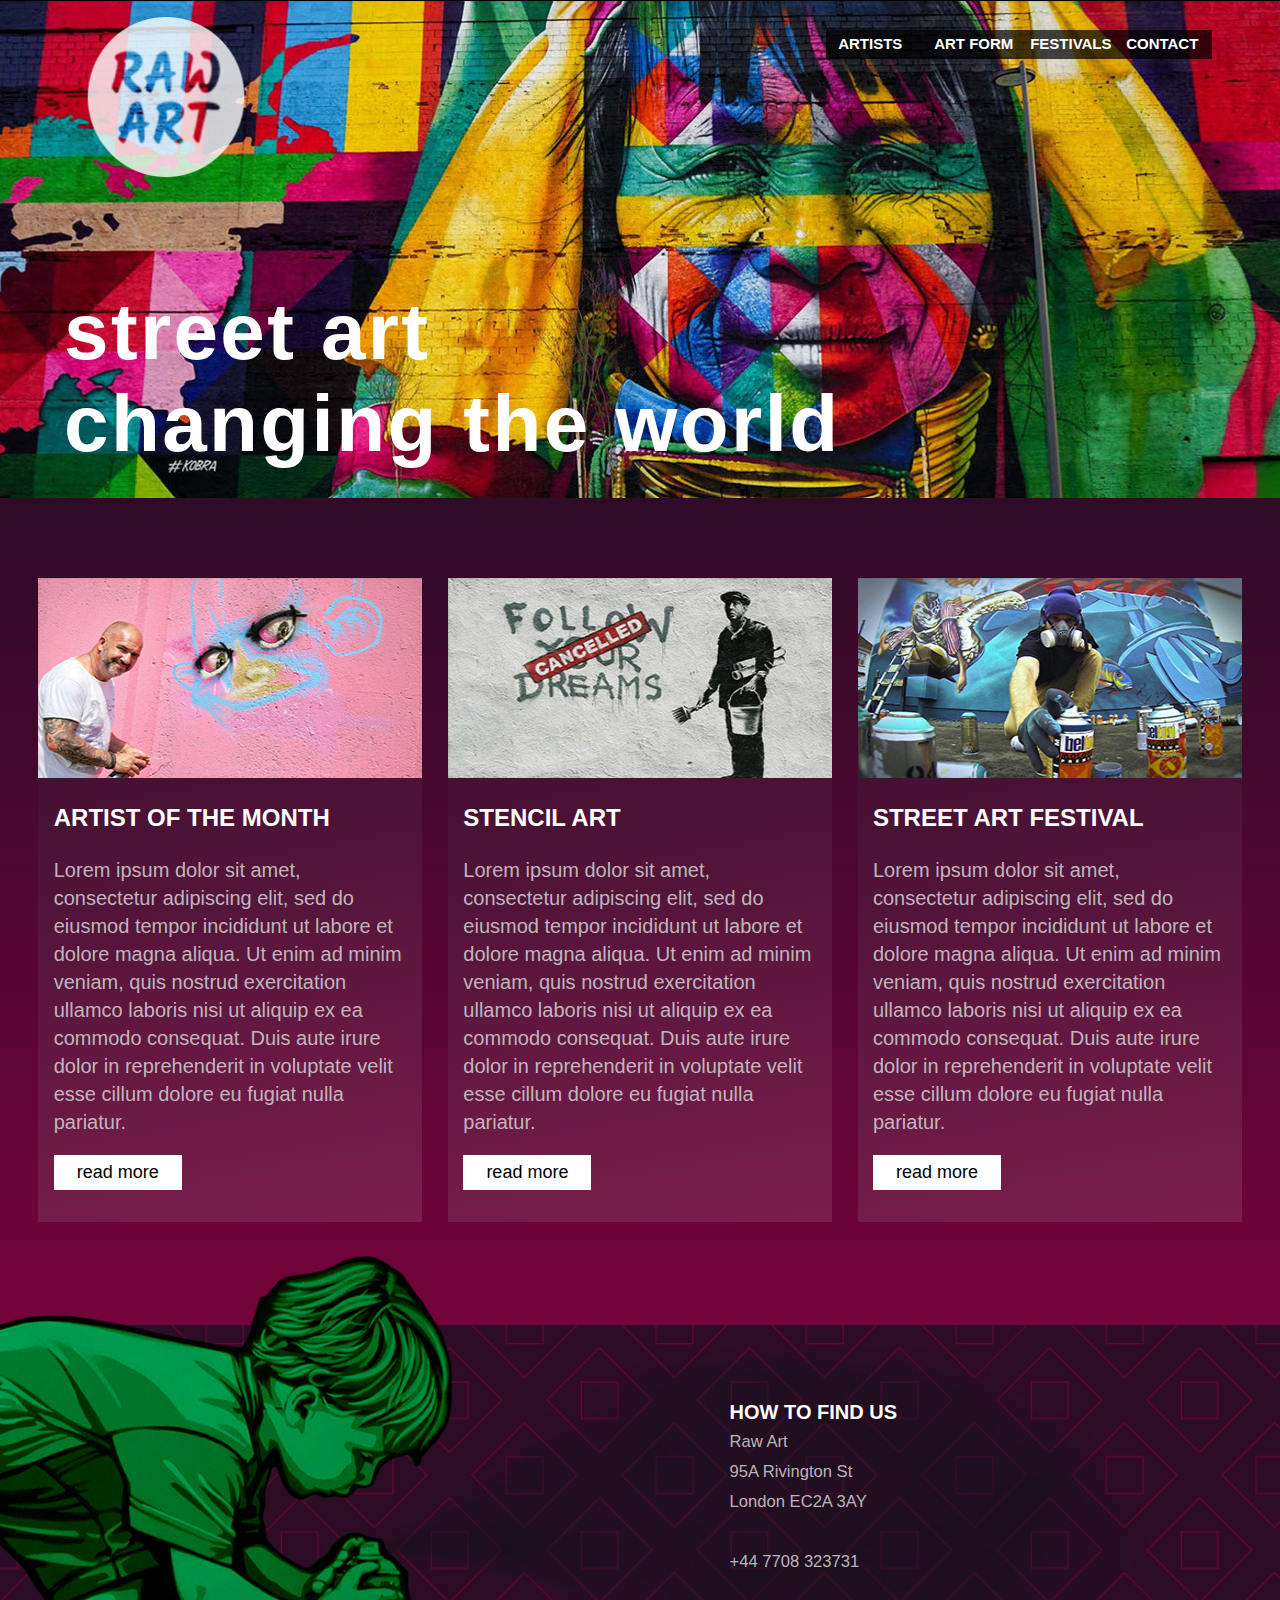
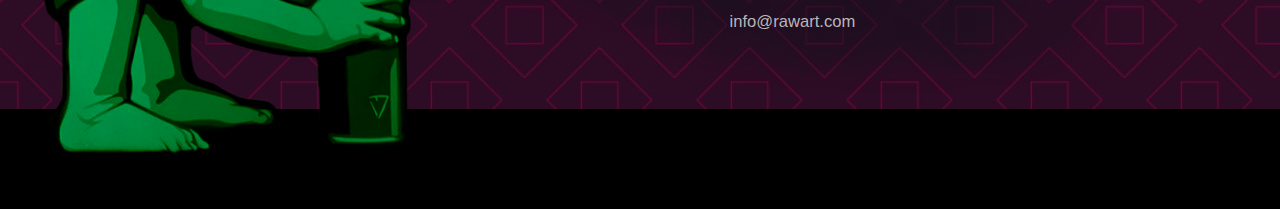
<file: index.html>
<!DOCTYPE html>
<html lang="nl">
  <head>
    <title>Artists</title>
    <meta charset="UTF-8">
    <meta name="viewport" content="width=device-width, initial-scale=1.0">
    <link rel="stylesheet" href="css/style.css">
  </head>

  <body>
    <div id="container">
      <header>
        <nav>
          <img id="logo" src="images/logo-xl.png" alt="logo">
          <ul>
						<li><a href="index.html" class="active">ARTISTS</a></li>
						<li><a href="artform.html">ART FORM</a></li>
						<li><a href="festivals.html">FESTIVALS</a></li>
						<li><a href="contact.html">CONTACT</a></li>
					</ul>
        </nav>
        <h1>street art <br> changing the world</h1>
      </header>

      <main>
        <div class="art">
          <img src="images/article1-image-xl.jpg" alt="artist of the month">
          <article>
            <h2>ARTIST OF THE MONTH</h2>
            <p>
              Lorem ipsum dolor sit amet, consectetur adipiscing elit, sed do eiusmod tempor incididunt ut labore et dolore magna aliqua. Ut enim ad minim veniam, quis nostrud exercitation ullamco laboris nisi ut aliquip ex ea commodo consequat. Duis aute irure dolor in reprehenderit in voluptate velit esse cillum dolore eu fugiat nulla pariatur.
            </p>
          </article>
          <button>read more</button>
        </div>

        <div class="art">
          <img src="images/article2-image-xl.jpg" alt="stencil art">
          <article>
            <h2>STENCIL ART</h2>
            <p>
              Lorem ipsum dolor sit amet, consectetur adipiscing elit, sed do eiusmod tempor incididunt ut labore et dolore magna aliqua. Ut enim ad minim veniam, quis nostrud exercitation ullamco laboris nisi ut aliquip ex ea commodo consequat. Duis aute irure dolor in reprehenderit in voluptate velit esse cillum dolore eu fugiat nulla pariatur.
            </p>
          </article>
          <button>read more</button>
        </div>

        <div class="art">
          <img src="images/article3-image-xl.jpg" alt="street art festival">
          <article>
            <h2>STREET ART FESTIVAL</h2>
            <p>
              Lorem ipsum dolor sit amet, consectetur adipiscing elit, sed do eiusmod tempor incididunt ut labore et dolore magna aliqua. Ut enim ad minim veniam, quis nostrud exercitation ullamco laboris nisi ut aliquip ex ea commodo consequat. Duis aute irure dolor in reprehenderit in voluptate velit esse cillum dolore eu fugiat nulla pariatur.
            </p>
          </article>
          <button>read more</button>
        </div>
      </main>

      <footer>
        <div class="jonge">
          <img src="images/footer-boy-xl.png" alt="boy">
        </div>
        <div class="spray">
          <img src="images/spray.png" alt="spray">
        </div>
        <div id="info">
          <h4>HOW TO FIND US</h4>
          <h5>
            Raw Art <br> 95A Rivington St <br> London EC2A 3AY <br> <br> +44 7708 323731 <br> <br>
          </h5>
          <h5 class="email">
            info@rawart.com
          </h5>
        </div>
        <div class=blokje>
        </div>
      </footer>
    </div>

  </body>
</html>
</file>
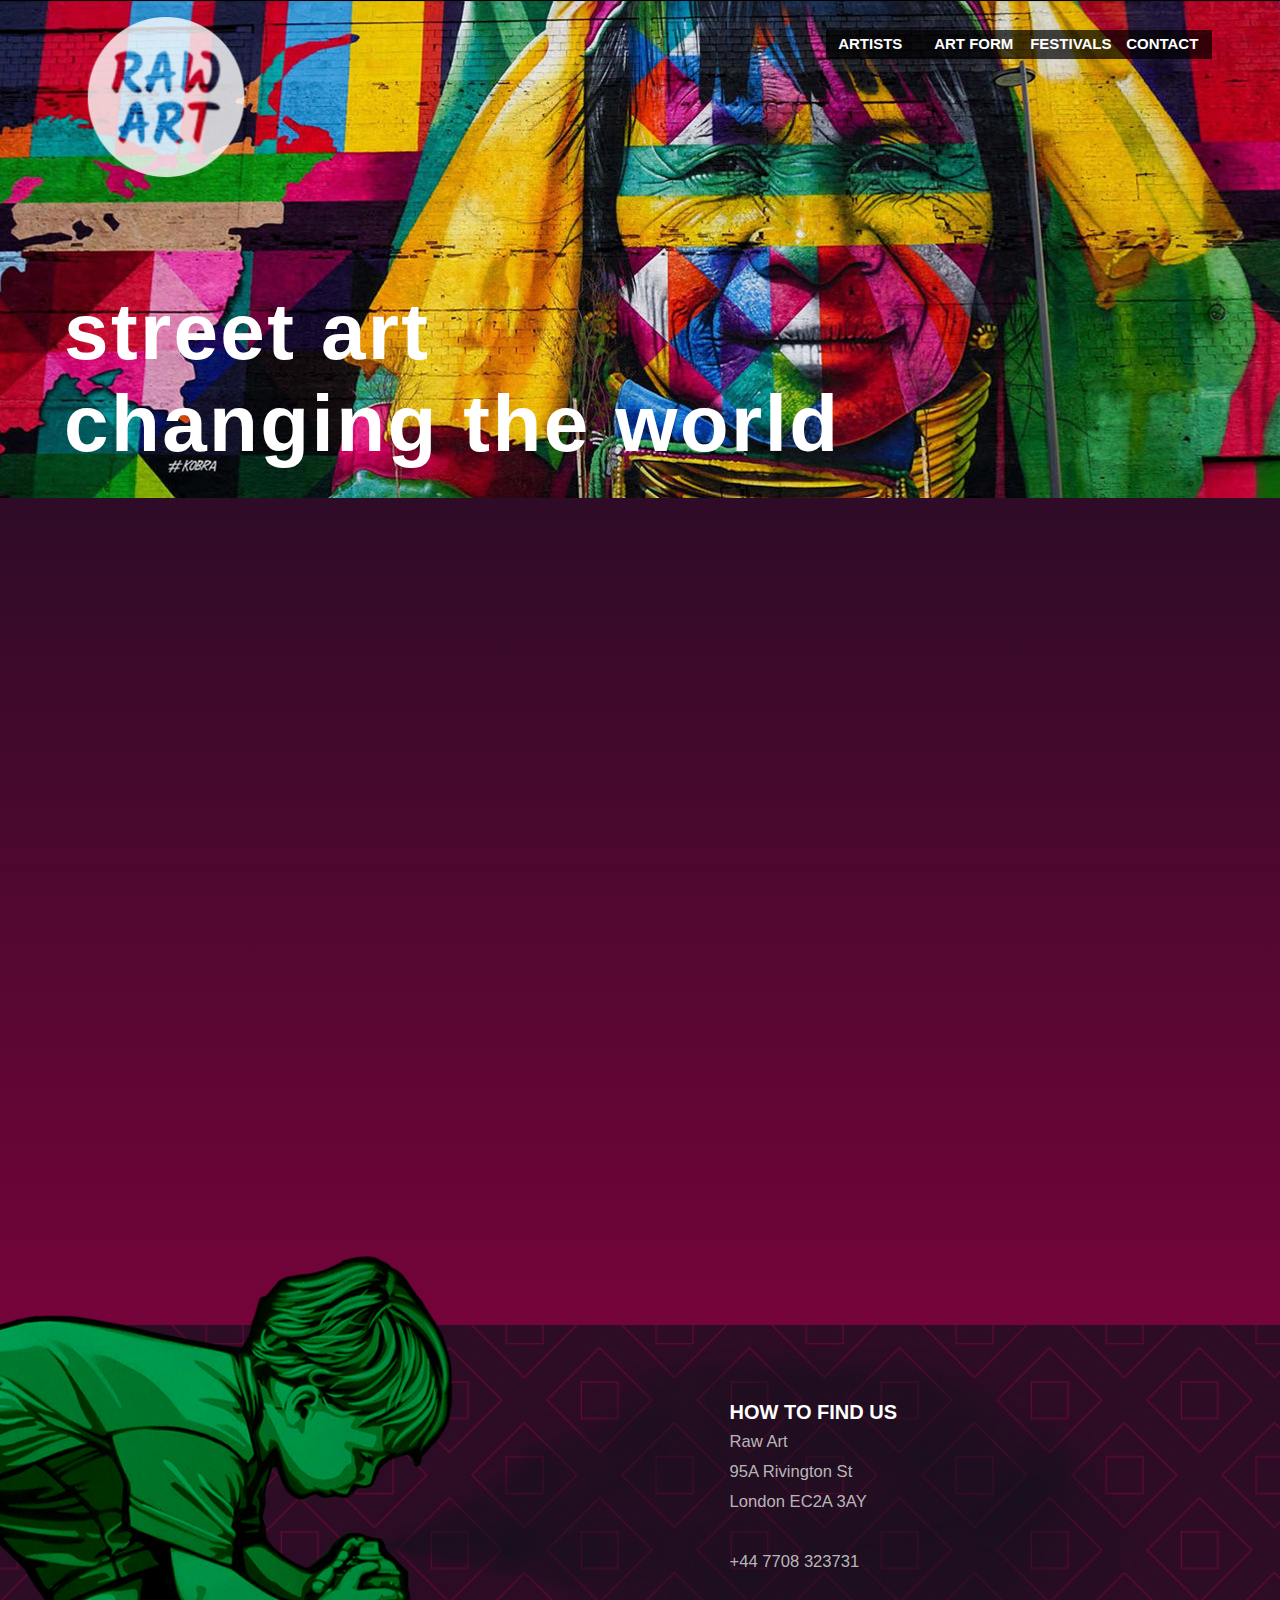
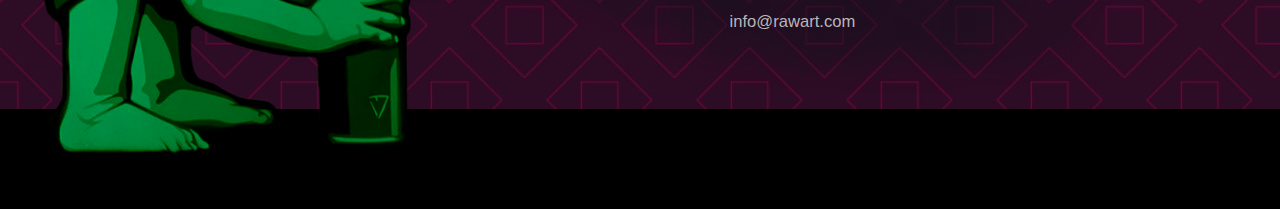
<file: artform.html>
<!DOCTYPE html>
<html lang="nl">
  <head>
    <title>Artists</title>
    <meta charset="UTF-8">
    <meta name="viewport" content="width=device-width, initial-scale=1.0">
    <link rel="stylesheet" href="css/style.css">
  </head>

  <body>
    <div id="container">
      <header>
        <nav>
          <img id="logo" src="images/logo-xl.png" alt="logo">
          <ul>
						<li><a href="index.html">ARTISTS</a></li>
						<li><a href="artform.html" class="active">ART FORM</a></li>
						<li><a href="festivals.html">FESTIVALS</a></li>
						<li><a href="contact.html">CONTACT</a></li>
					</ul>
        </nav>
        <h1>street art <br> changing the world</h1>
      </header>

      <main>
        <iframe width="560" height="315" src="https://www.youtube.com/embed/2PaPNWVQcco" frameborder="0" allow="accelerometer; autoplay; clipboard-write; encrypted-media; gyroscope; picture-in-picture" allowfullscreen></iframe>
      </main>

      <footer>
        <div class="jonge">
          <img src="images/footer-boy-xl.png" alt="boy">
        </div>
        <div class="spray">
          <img src="images/spray.png" alt="spray">
        </div>
        <div id="info">
          <h4>HOW TO FIND US</h4>
          <h5>
            Raw Art <br> 95A Rivington St <br> London EC2A 3AY <br> <br> +44 7708 323731 <br> <br>
          </h5>
          <h5 class="email">
            info@rawart.com
          </h5>
        </div>
        <div class=blokje>
        </div>
      </footer>
    </div>

  </body>
</html>
</file>
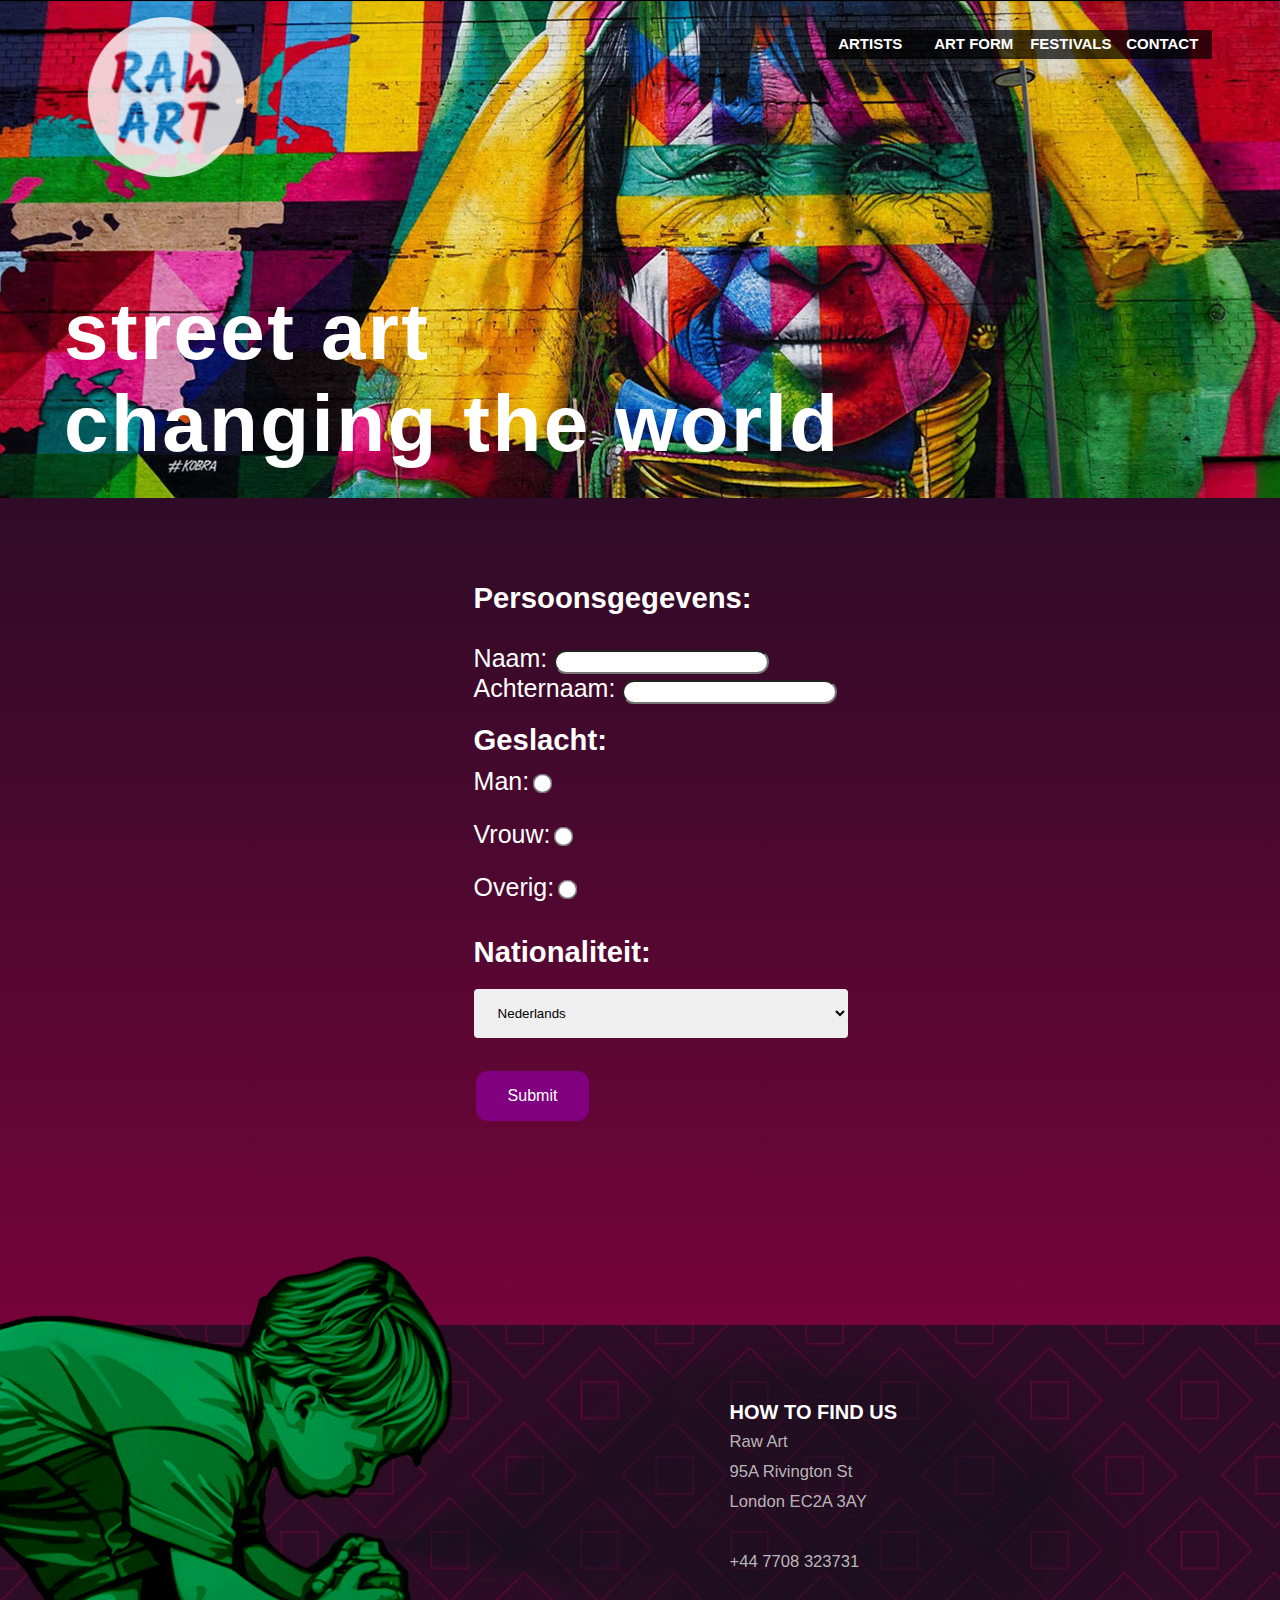
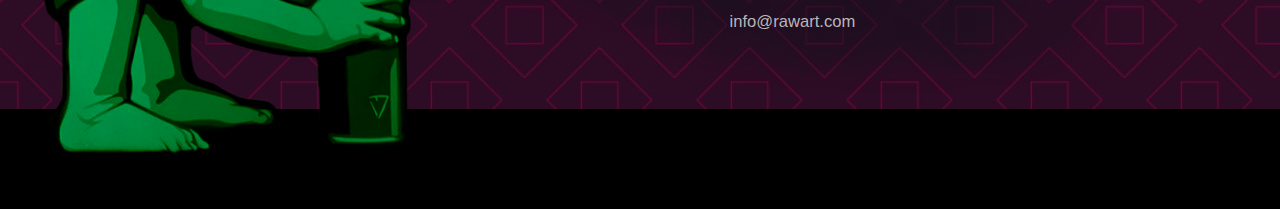
<file: contact.html>
<!DOCTYPE html>
<html lang="nl">
  <head>
    <title>Artists</title>
    <meta charset="UTF-8">
    <meta name="viewport" content="width=device-width, initial-scale=1.0">
    <link rel="stylesheet" href="css/style.css">
  </head>

  <body>
    <div id="container">
      <header>
        <nav>
          <img id="logo" src="images/logo-xl.png" alt="logo">
          <ul>
						<li><a href="index.html" class="active">ARTISTS</a></li>
						<li><a href="artform.html">ART FORM</a></li>
						<li><a href="festivals.html">FESTIVALS</a></li>
						<li><a href="contact.html">CONTACT</a></li>
					</ul>
        </nav>
        <h1>street art <br> changing the world</h1>
      </header>

      <main>
        <form action="contact.php" method="POST">

          <h3>Persoonsgegevens: </h3>
          <br>
          <!-- naam-->
          <label>
            Naam:
            <input type="text" name="txt">
          </label>
          <br>

          <!-- achternaam-->
          <label>
            Achternaam:
            <input type="text" name="achternaam">
          </label>
          <br>

          <!-- geslacht-->
          <h3>Geslacht:</h3>
          <label>
            Man:
            <input type="radio" name="geslacht" value="man">
          </label>
          <br>
          <label>
            Vrouw:
            <input type="radio" name="geslacht" value="vrouw">
          </label>
          <br>
          <label>
            Overig:
            <input type="radio" name="geslacht" value="overig">
          </label>
          <br>


          <!-- nationaliteit-->
          <label>
            <h3>Nationaliteit:</h3>
            <select name="provincie">
              <option value="ned">Nederlands</option>
              <option value="nor">Noors</option>
              <option value="spa">Spaans</option>
              <option value="dui">Duits</option>
              <option value="eng">Engels</option>
            </select>
          </label>
            <br>
            <br>

            <!-- verzenden-->
            <input type="submit" name="sub" value="Submit">

          </form>
      </main>

      <footer>
        <div class="jonge">
          <img src="images/footer-boy-xl.png" alt="boy">
        </div>
        <div class="spray">
          <img src="images/spray.png" alt="spray">
        </div>
        <div id="info">
          <h4>HOW TO FIND US</h4>
          <h5>
            Raw Art <br> 95A Rivington St <br> London EC2A 3AY <br> <br> +44 7708 323731 <br> <br>
          </h5>
          <h5 class="email">
            info@rawart.com
          </h5>
        </div>
        <div class=blokje>
        </div>
      </footer>
    </div>

  </body>
</html>
</file>
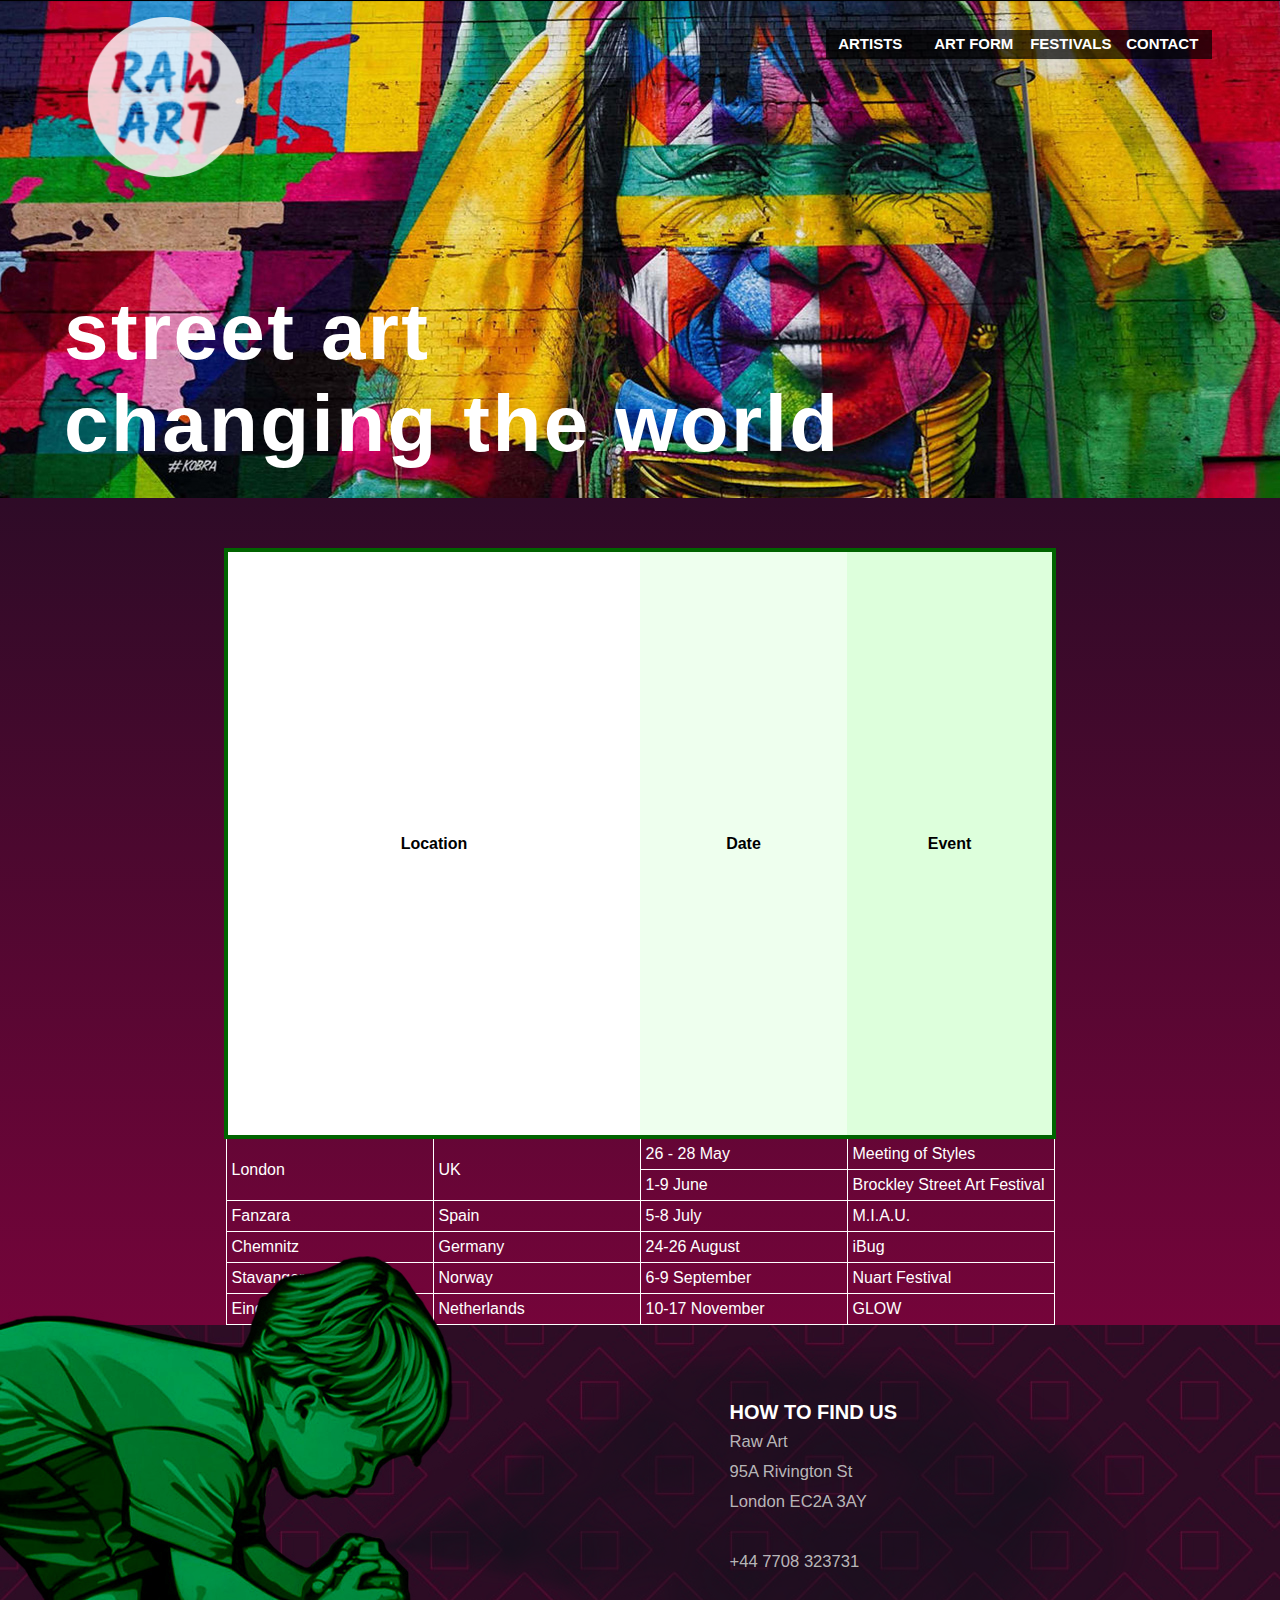
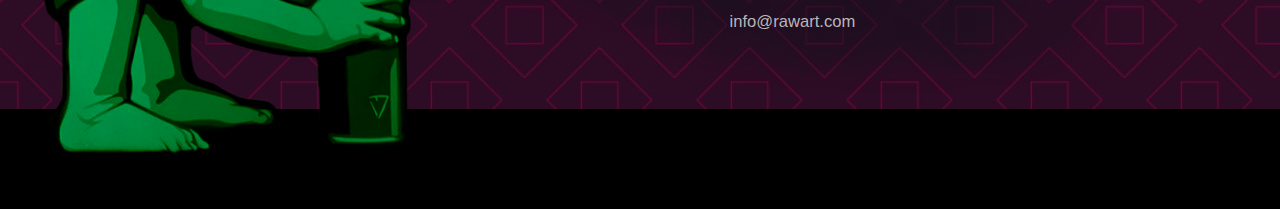
<file: festivals.html>
<!DOCTYPE html>
<html lang="nl">
  <head>
    <title>Artists</title>
    <meta charset="UTF-8">
    <meta name="viewport" content="width=device-width, initial-scale=1.0">
    <link rel="stylesheet" href="css/style.css">
  </head>

  <body>
    <div id="container">
      <header>
        <nav>
          <img id="logo" src="images/logo-xl.png" alt="logo">
          <ul>
						<li><a href="index.html" class="active">ARTISTS</a></li>
						<li><a href="artform.html">ART FORM</a></li>
						<li><a href="festivals.html">FESTIVALS</a></li>
						<li><a href="contact.html">CONTACT</a></li>
					</ul>
        </nav>
        <h1>street art <br> changing the world</h1>
      </header>

      <main>
        <table border="1">
          <tr>
            <th colspan="2">Location</th>
            <th>Date</th>
            <th>Event</th>
          </tr>
          <tr>
            <td rowspan="2">London</td>
            <td rowspan="2">UK</td>
            <td>26 - 28 May</td>
            <td>Meeting of Styles</td>
          </tr>
          <tr>
            <td>1-9 June</td>
            <td>Brockley Street Art Festival</td>
          </tr>
          <tr>
            <td>Fanzara</td>
            <td>Spain</td>
            <td>5-8 July</td>
            <td>M.I.A.U.</td>
          </tr>
          <tr>
            <td>Chemnitz</td>
            <td>Germany</td>
            <td>24-26 August</td>
            <td>iBug</td>
          </tr>
          <tr>
            <td>Stavanger</td>
            <td>Norway</td>
            <td>6-9 September</td>
            <td>Nuart Festival</td>
          </tr>
          <tr>
            <td>Eindhoven</td>
            <td>Netherlands</td>
            <td>10-17 November</td>
            <td>GLOW</td>
          </tr>
        </table>
      </main>

      <footer>
        <div class="jonge">
          <img src="images/footer-boy-xl.png" alt="boy">
        </div>
        <div class="spray">
          <img src="images/spray.png" alt="spray">
        </div>
        <div id="info">
          <h4>HOW TO FIND US</h4>
          <h5>
            Raw Art <br> 95A Rivington St <br> London EC2A 3AY <br> <br> +44 7708 323731 <br> <br>
          </h5>
          <h5 class="email">
            info@rawart.com
          </h5>
        </div>
        <div class=blokje>
        </div>
      </footer>
    </div>

  </body>
</html>
</file>
<file: css/style.css>
*{
  margin: 0;
}

body{
  font-family: Arial, Helvetica, sans-serif;
  background-color:rgb(46, 11, 39);
  font-size: 1em;
  overflow-x: hidden;
}

#container{
  width:100%;
  max-width: 1280px;
  min-width: 320px;
  margin: 0 auto;
}

/*--header--*/
header{
  height:498px;
  width:100%;
  background-image: url("../images/header-image-xl.jpg");
  background-repeat:no-repeat;
  background-size: cover;
}

header h1{
  color: white;
  font-size: 80px;
  letter-spacing: 0.03em;
  margin-top: 257px;
  margin-left: 5%;
}

/*--nav in de header--*/
nav{
  display: flex;
  width: 100%;
  height: 29px;
}

#logo{
  height:165px;
  width:179px;
  margin-left: 6%;
  margin-top:15px;
}

nav ul{
  margin-left: 41%;
  background-color: rgb(0,0,0,0.7);
  list-style-type: none;
  width: 30%;
  display: flex;
  padding-top: 5px;
  padding-left: 2px;
  position: relative;
  left:45px;
  top:30px;
}

nav li{
  width: 100%;
}

nav a{
  padding-left: 11%;
  font-size: 15px;
  color: white;
  text-decoration: none;
  font-weight: bold;
}

nav a:hover{
  color: 	darkgreen;
}

/*--main--*/
main{
  height:827px;
  width: 100%;
  background-image: linear-gradient(rgb(46, 11, 39),rgb(117, 4, 58));
  position: relative;
  display: flex;
  flex-wrap: wrap;
  z-index:10;
}

/*--tabel in festivals.html--*/

table{
  width:65%;
  margin: 0 auto;
  margin-top:50px;
  border-collapse: collapse;
  table-layout: fixed;
}

table th:nth-of-type(1){
  background-color: rgb(255, 255, 255);
  border-right-style: hidden;
}

table th:nth-of-type(2){
  background-color: rgb(238, 255, 238);
  border-right-style: hidden;
}

table th:nth-of-type(3){
  background-color:	rgb(221, 255, 220);
}

th{
  border: 4px solid darkgreen;
  color:black;
  }

td{
  padding:5px;
  height:20px;
  border: 1px solid white;
  color: white;
}

/*--form--*/
form{
  padding:5%;
  padding-left: 17%;
  margin-right: 20%;
  margin-left: 20%;
  color: white;
  width:100%;
  font-size: 25px;
}

form h3{
  margin-top: 20px;
  color:white;
}

form input{
  font-size: 16px;
  border-radius: 12px;
}

form input[type='radio']{
  margin-top: 20px;
  margin-bottom: 20px;
  transform: scale(1.5);
}

form select{
  margin-top: 20px;
  width: 77%;
  padding: 16px 20px;
  border: none;
  border-radius: 4px;
}

form input[type='submit']{
  background-color: purple;
  border: none;
  color: white;
  padding: 16px 32px;
  text-decoration: none;
  margin: 4px 2px;
  cursor: pointer;
}

/*--vervolg main--*/
.art{
  height:644px;
  width:30%;
  margin:80px 1%;
  background-image: linear-gradient(170deg, rgb(47, 11, 39),rgb(123, 30, 76));
}

.art img{
  height:200px;
  width:100%;
}

.art:nth-of-type(1){
  margin-left: 3%;
}

.art article{
  padding: 5%;
  padding-left: 4%;
  line-height: 1.4;
  color: white;
}

.art>article>h2{
  padding-bottom: 6%;
}

.art>article>p{
  color:rgba(204, 204, 204, 0.9);
  font-size: 20px;
  font-weight: lighter;
}

.art button{
  background-color: white; /* Green */
  border: none;
  color: black;
  padding: 7px 6%;
  margin-left: 4%;
  text-align: center;
  font-size: 18px;
}

.art button:hover{
  background-color: rgb(221, 199, 210);
}

iframe{
  margin:0 auto;
  margin-top: 100px;
}

/*--footer--*/
footer{
  position: relative;
  height:400px;
  width:100%;
  background-image: url("../images/footer-background-tile.jpg");
  z-index: 10;
}

footer .jonge{
  width:50%;
  position: relative;
  top:-69px;
  z-index:30;
}

footer .spray{
  width:70%;
  position: relative;
  top: -533px;
  left: 27%;
  z-index: 20;
}

#info{
  position: absolute;
  top: 72px;
  left: 57%;
  line-height: 30px;
  color: white;
  font-size: 20px;
  z-index: 40;
}

#info h4 ~ h5{
  color:rgba(204, 204, 204, 0.9);
  font-weight: lighter;
}

.email:hover{
  color: darkgreen;
}

footer .blokje{
  position: absolute;
  top: 384px;
  height: 100px;
  width: 100%;
  background-color: black;
}

/*--media queries--*/

/*--voor schermen kleiner dan 768px--*/
  @media (max-width: 767px){
    #container{
      width:100%;
      margin:0%;
    }

    header{
      height: 228px;
      background-position: 49% 0px;
    }

    nav{
      flex-direction: column;
      height:388px;
    }

    nav #logo{
      margin-left: 5%;
      width: 113px;
      height: 96px;
    }

    nav ul{
      display: flex;
      flex-direction: column;
      margin: 0;
      margin-left: 20%;
      padding: 0;
      width: 36%;
      top: -111px;
      left: 44%;
    }

    li a{
      display: block;
      padding: 14px 16%;
      padding-left: 23%;
      font-size: 11px;
    }

    header h1{
      padding-left: 0%;
      margin-top: -232px;
      font-size: 24px;

    }

    main{
      flex-direction: column;
      height:auto;
    }

    .art{
      padding-bottom: 20px;
      margin: 0%;
      margin-top: 50px;
      height:100%;
      width:100%;
    }

    .art:nth-of-type(1){
      margin-left: 0;
    }

    .art:nth-of-type(2){
      display: none;
    }

    .art:nth-of-type(3){
      margin-bottom: 50px;
    }

    .art img{
      height:233px;
    }

    .art article>h2{
      font-size: 27px;
    }

    .art article>p{
      font-size: 23px;
    }

    iframe{
      width:90%;
      height:300px;
      margin-bottom: 44px;
    }

    form{
      padding: 0%;
      padding-left: 0%;
      margin-right: 0%;
      margin-left: 0%;
    }

    table{
      width:auto;
      margin-bottom: 44px;
    }

    footer{
      height:420px;
    }

    footer .jonge{
      display:none;
    }

    footer .spray{
      width: 140%;
      top: 1px;
      left: -40%;
      overflow-x: hidden;
    }

    footer .spray>img{
      width: 147%;
      height: 379px;
    }

    footer #info{
      top: 85px;
      left: 27%;
    }

    footer #info>h4{
      font-size: 23px;
    }

    footer #info>h5{
      font-size: 20px;
    }

    footer .blokje{
      display:none;
    }
}

/*--voor schermen tussen 768px en 992px--*/
@media (min-width: 768px) and (max-width: 992px){
  #container{
    width:100%;
    margin:0%;
  }

  header{
    background-position: -29px 0%;
    width:100%;
    height:310px;
  }

  header #logo{
    margin-top:36px;
    width:112px;
    height:100px;
  }

  nav ul{
    width:100%;
    top:27px;
    margin-left: 20%;
    margin-right:11%;
  }

  nav li>a{
    font-size: 15px;
  }

  header h1{
    margin-top: 143px;
    font-size: 50px;
  }

  main{
    height:1459px;
  }

  .art{
    width:43%;
    height:597px;
    margin-top:62px;
    margin-bottom:10px;
  }

  .art:nth-of-type(1){
    margin-left: 5%;
    margin-right: 3%;
  }

  .art:nth-of-type(3){
    height: 50%;
    flex-grow: 3;
    margin-top: -18px;
    margin-left: 5%;
    margin-right: 5%;
  }

  .art img{
    height:200px;
  }

  .art:nth-of-type(3) img{
    height:395px;
    width:100%;
    object-fit: cover;
  }

  .art article>h2{
    font-size: 25px;
  }

  .art article>p{
    font-size: 18px;
  }

  footer{
    padding-top: 120px;
  }

  footer .jonge{
    left: -13%;
    top: -187px;
  }

  footer .jonge>img{
    height: 631px;
    width: 124%;
  }

  footer .spray{
    width: 67%;
    height: 89%;
    top: -690px;
    left: 33%;
    overflow: hidden;
  }

  footer .spray>img{
    height:113%;
  }

  #info{
    left:73%;
    top: 150px;
  }

  footer .blokje{
    top: 507px;
  }
}
</file>
